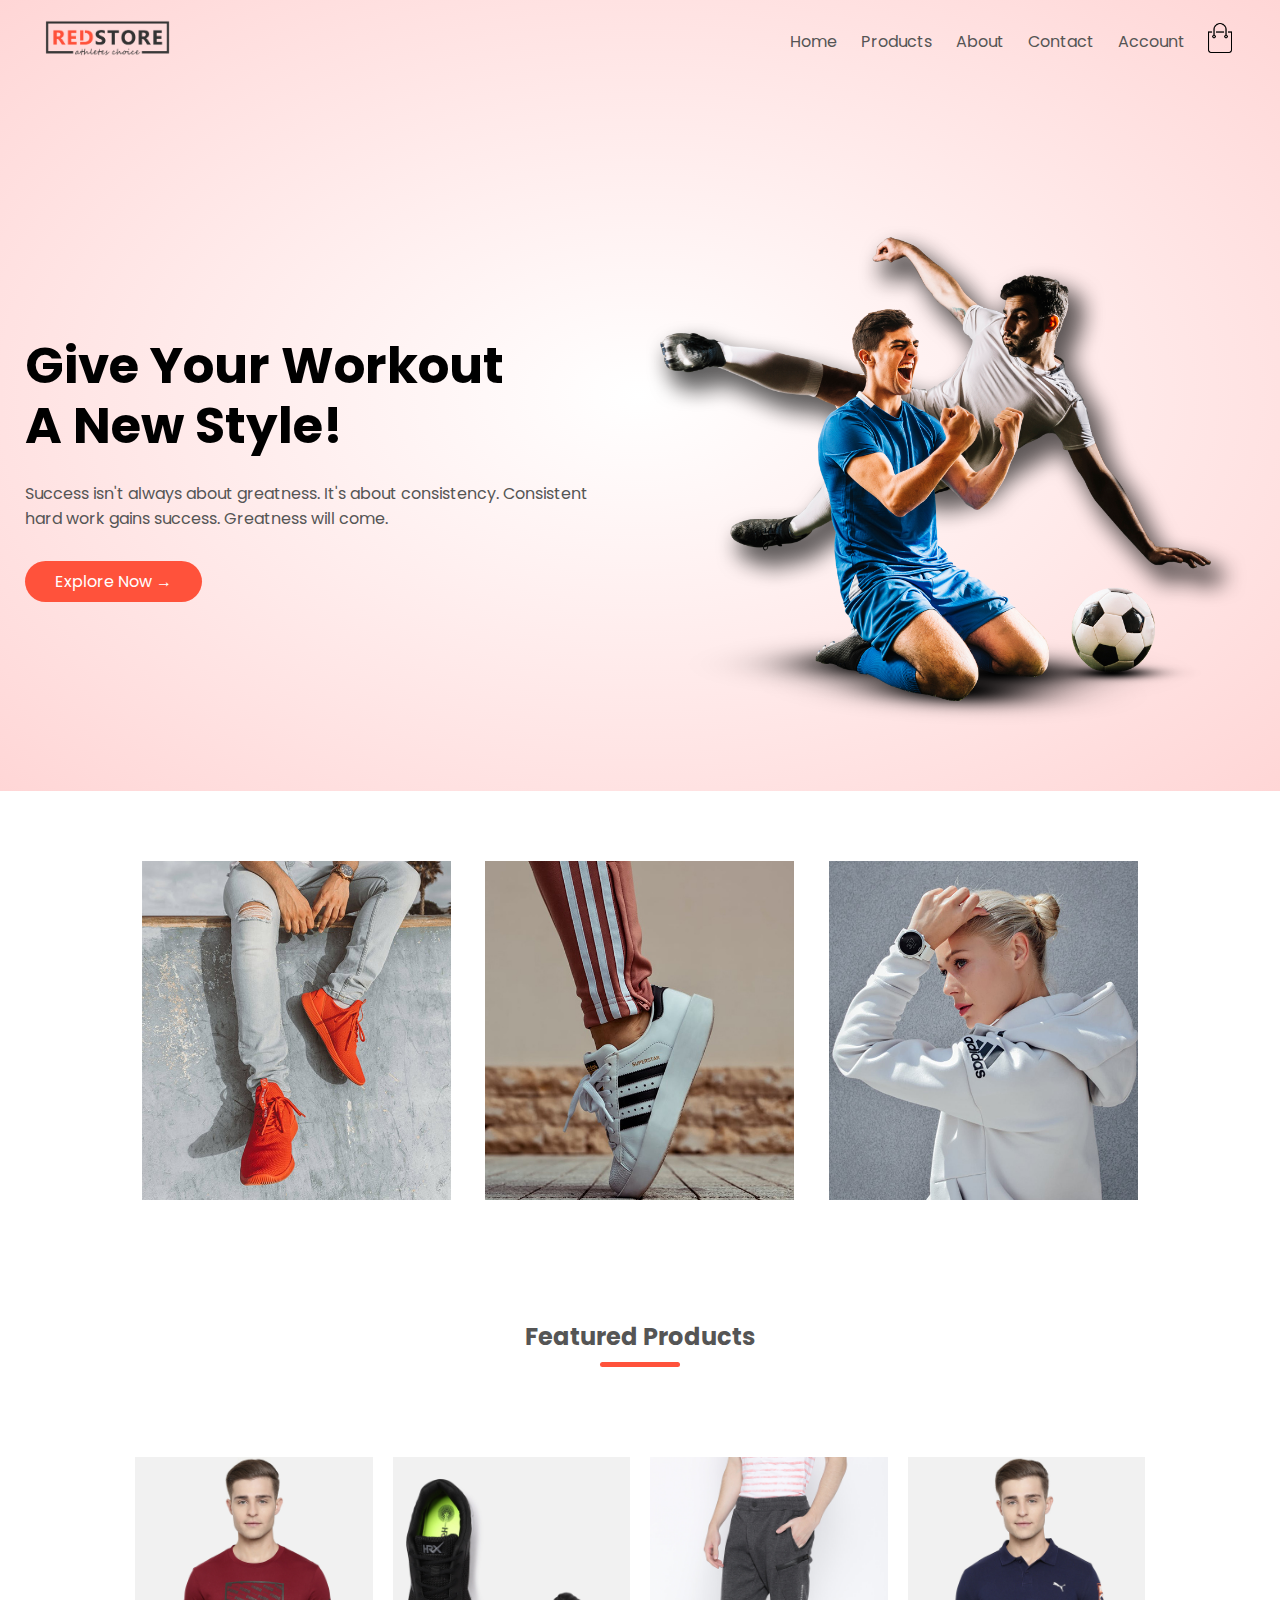
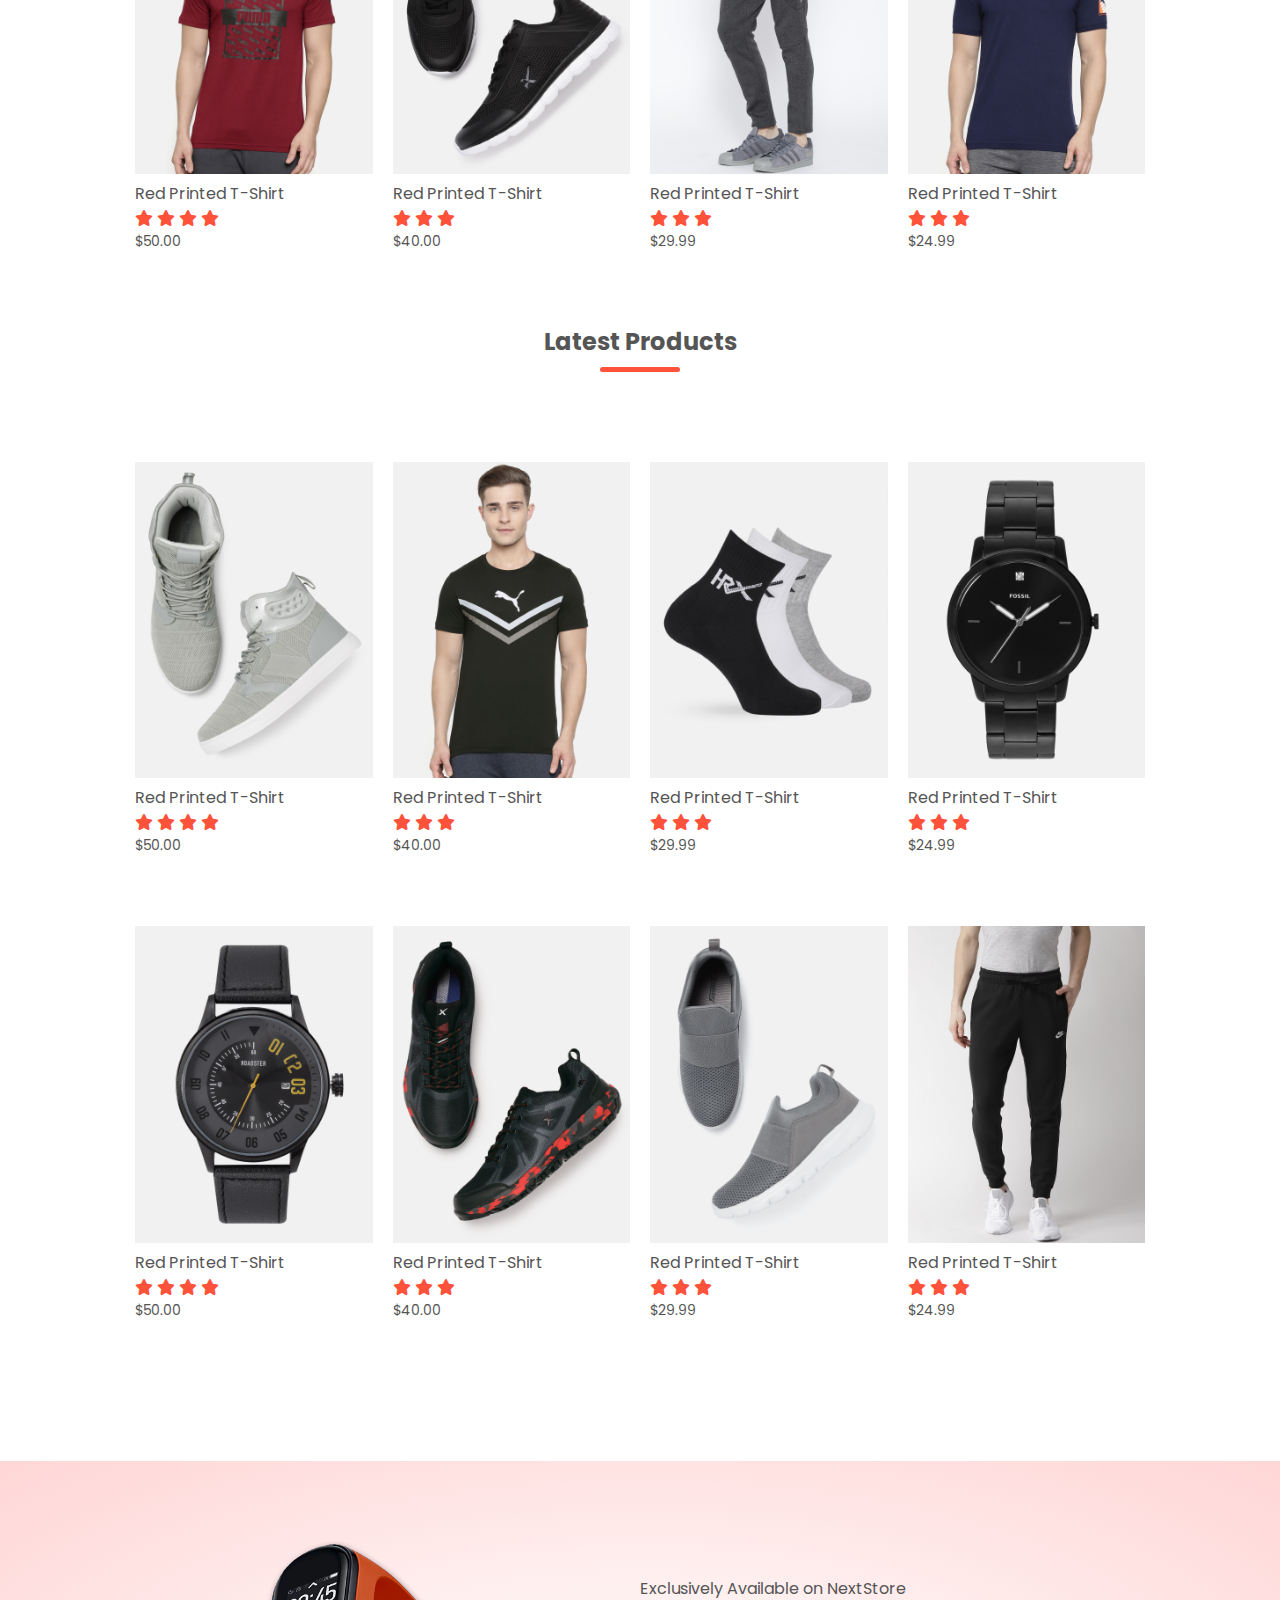
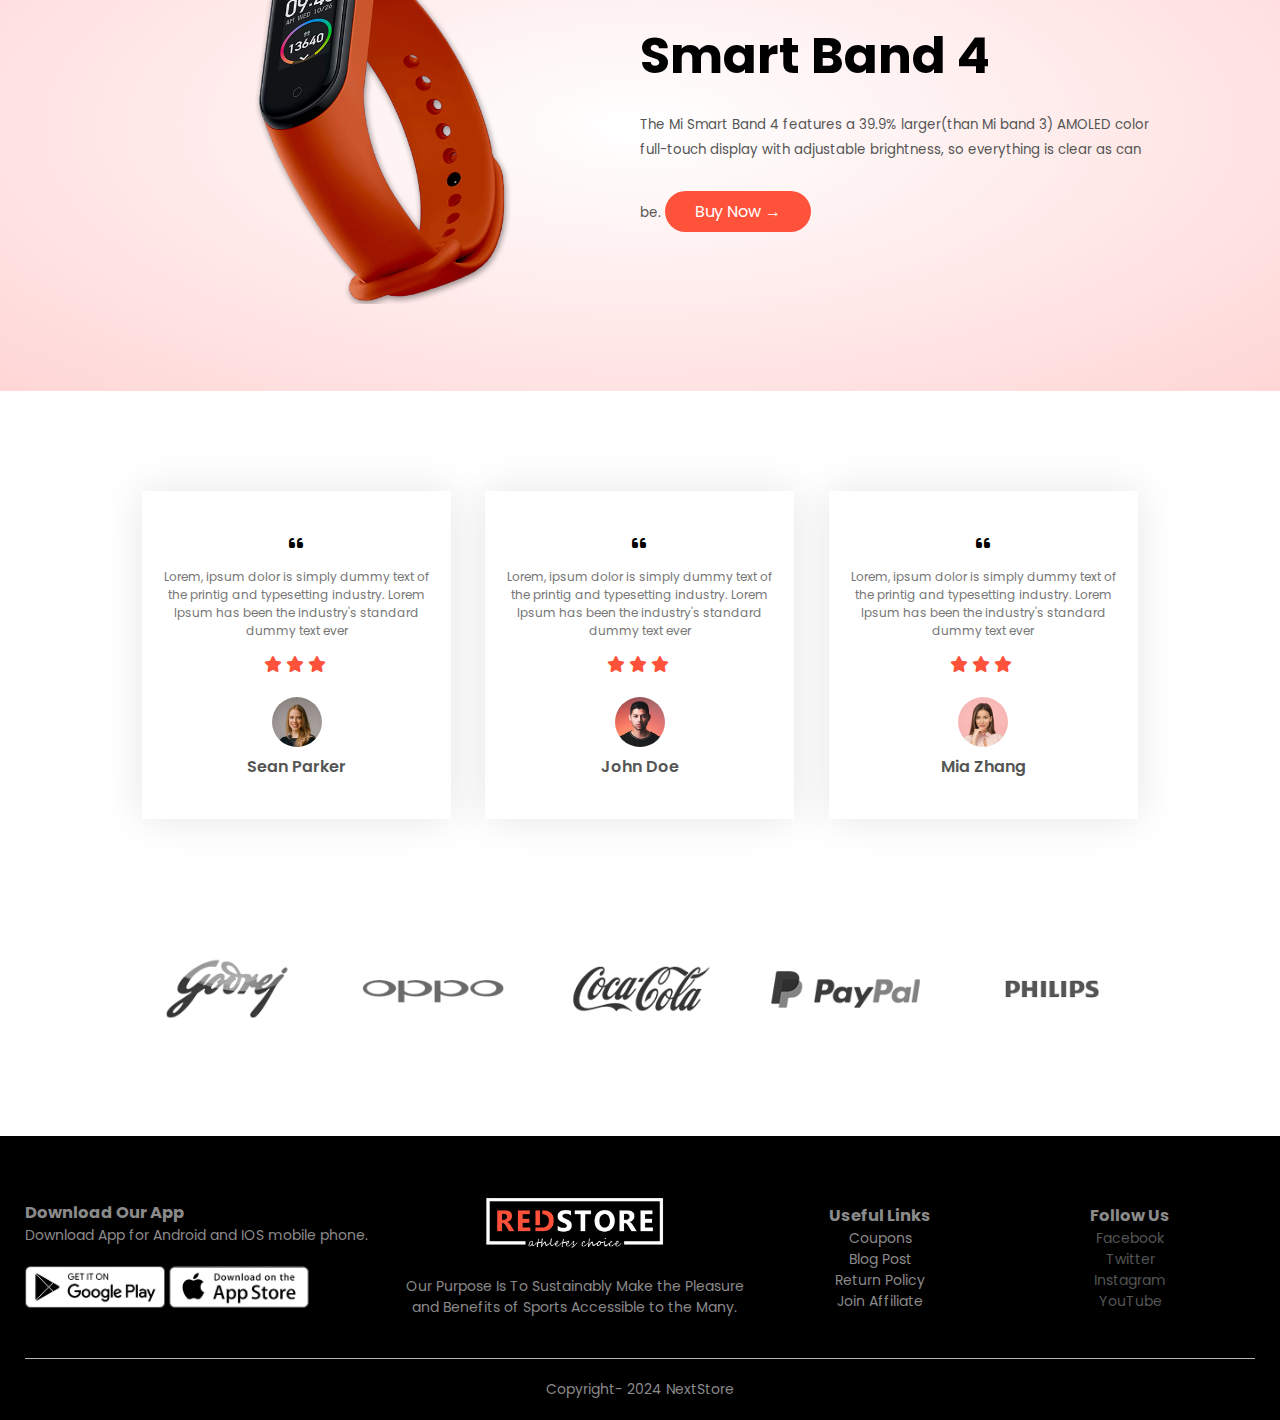
<file: index.html>
<!DOCTYPE html>
<html lang="en">
<head>
    <meta name="viewport" content="width=device-width, initial-scale=1.0">
    <title>Next-Website-Home</title>
    <link rel="stylesheet" href="style.css">
    <link rel="preconnect" href="https://fonts.googleapis.com">
<link rel="preconnect" href="https://fonts.gstatic.com" crossorigin>
<link rel="stylesheet" href="https://cdnjs.cloudflare.com/ajax/libs/font-awesome/6.5.1/css/all.min.css">
<link href="https://fonts.googleapis.com/css2?family=Poppins:wght@300;400;500;700;900&display=swap" rel="stylesheet">
</head>
<body>
<!-- Header Catergories -->
    <div class="header">

    <div class="container">
        <div class="navbar">
            <div class="logo">
                <a href="index.html"><img src="./images/logo.png" width="125px"></a>
            </div>
            <nav>
                <ul id="MenuItems">
                    <li><a href="index.html">Home</a></li>
                    <li><a href="product.html">Products</a></li>
                    <li><a href="#">About</a></li>
                    <li><a href="#">Contact</a></li>
                    <li><a href="account.html">Account</a></li>
                </ul>
            </nav>
            <a href="cart.html"><img src="./images/cart.png" width="30px" height="30px"></a>
            <img src="./images/menu.png" class="menu-icon" onclick="menutoggle()">
        </div>
        <div class="row">
            <div class="col-2">
                <h1>Give Your Workout <br> A New Style!</h1>
                <p>Success isn't always about greatness. It's about consistency. Consistent <br> hard work gains success. Greatness will come.</p>
                <a href="" class="btn">Explore Now &#8594;</a>
            </div>
            <div class="col-2">
                <img src="./images/image1.png">
            </div>
        </div>
</div>
</div>
<!-- Features categories -->
<div class="categories">
    <div class="small-container">
        <div class="row">
            <div class="col-3">
                <img src="./images/category-1.jpg">
            </div>
            <div class="col-3">
                <img src="./images/category-2.jpg">
            </div>
            <div class="col-3">
                <img src="./images/category-3.jpg">
            </div>
        </div>
    </div>
    </div>

<!-- Featured Products -->
<div class="small-container">
    <h2 class="title">Featured Products</h2>
    <div class="row">
        <div class="col-4">
            <a href="product detail.html"><img src="images/product-1.jpg"> </a>
            <a href="product detail.html"><h4>Red Printed T-Shirt</h4> </a>
            <div class="rating">
                <i class="fa fa-star"></i>
                <i class="fa fa-star"></i>
                <i class="fa fa-star"></i>
                <i class="fa fa-star"></i>
                <i class="fa fa-star-o"></i>
            </div>
            <p>$50.00</p>
        </div>

        <div class="col-4">
            <img src="images/product-2.jpg">
            <h4>Red Printed T-Shirt</h4>
            <div class="rating">
                <i class="fa fa-star"></i>
                <i class="fa fa-star"></i>
                <i class="fa fa-star"></i>
                <i class="fa fa-star-o"></i>
            </div>
            <p>$40.00</p>
        </div>

        <div class="col-4">
            <img src="images/product-3.jpg">
            <h4>Red Printed T-Shirt</h4>
            <div class="rating">
                <i class="fa fa-star"></i>
                <i class="fa fa-star"></i>
                <i class="fa fa-star"></i>
                <i class="fa fa-star-o"></i>
                <i class="fa fa-star-o"></i>
            </div>
            <p>$29.99</p>
        </div>

        <div class="col-4">
            <img src="images/product-4.jpg">
            <h4>Red Printed T-Shirt</h4>
            <div class="rating">
                <i class="fa fa-star"></i>
                <i class="fa fa-star"></i>
                <i class="fa fa-star"></i>
                <i class="fa fa-star-o"></i>
            </div>
            <p>$24.99</p>
        </div>  
    </div>

            <!-- Latest Products -->
    <h2 class="title">Latest Products</h2>
    <div class="row">
        <div class="col-4">
            <img src="images/product-5.jpg">
            <h4>Red Printed T-Shirt</h4>
            <div class="rating">
                <i class="fa fa-star"></i>
                <i class="fa fa-star"></i>
                <i class="fa fa-star"></i>
                <i class="fa fa-star"></i>
                <i class="fa fa-star-o"></i>
            </div>
            <p>$50.00</p>
        </div>

        <div class="col-4">
            <img src="images/product-6.jpg ">
            <h4>Red Printed T-Shirt</h4>
            <div class="rating">
                <i class="fa fa-star"></i>
                <i class="fa fa-star"></i>
                <i class="fa fa-star"></i>
                <i class="fa fa-star-o"></i>
            </div>
            <p>$40.00</p>
        </div>

        <div class="col-4">
            <img src="images/product-7.jpg">
            <h4>Red Printed T-Shirt</h4>
            <div class="rating">
                <i class="fa fa-star"></i>
                <i class="fa fa-star"></i>
                <i class="fa fa-star"></i>
                <i class="fa fa-star-o"></i>
                <i class="fa fa-star-o"></i>
            </div>
            <p>$29.99</p>
        </div>

        <div class="col-4">
            <img src="images/product-8.jpg">
            <h4>Red Printed T-Shirt</h4>
            <div class="rating">
                <i class="fa fa-star"></i>
                <i class="fa fa-star"></i>
                <i class="fa fa-star"></i>
                <i class="fa fa-star-o"></i>
            </div>
            <p>$24.99</p>
        </div>  
    </div>
    <div class="row">
        <div class="col-4">
            <img src="images/product-9.jpg">
            <h4>Red Printed T-Shirt</h4>
            <div class="rating">
                <i class="fa fa-star"></i>
                <i class="fa fa-star"></i>
                <i class="fa fa-star"></i>
                <i class="fa fa-star"></i>
                <i class="fa fa-star-o"></i>
            </div>
            <p>$50.00</p>
        </div>

        <div class="col-4">
            <img src="images/product-10.jpg">
            <h4>Red Printed T-Shirt</h4>
            <div class="rating">
                <i class="fa fa-star"></i>
                <i class="fa fa-star"></i>
                <i class="fa fa-star"></i>
                <i class="fa fa-star-o"></i>
            </div>
            <p>$40.00</p>
        </div>

        <div class="col-4">
            <img src="images/product-11.jpg">
            <h4>Red Printed T-Shirt</h4>
            <div class="rating">
                <i class="fa fa-star"></i>
                <i class="fa fa-star"></i>
                <i class="fa fa-star"></i>
                <i class="fa fa-star-o"></i>
                <i class="fa fa-star-o"></i>
            </div>
            <p>$29.99</p>
        </div>

        <div class="col-4">
            <img src="images/product-12.jpg">
            <h4>Red Printed T-Shirt</h4>
            <div class="rating">
                <i class="fa fa-star"></i>
                <i class="fa fa-star"></i>
                <i class="fa fa-star"></i>
                <i class="fa fa-star-o"></i>
            </div>
            <p>$24.99</p>
        </div>  
    </div>
</div>

    <!-- Offer -->
    <div class="offer">
        <div class="small-container">
            <div class="row">
                <div class="col-2">
                    <img src="images/exclusive.png" class="offer-img">
                </div>
                <div class="col-2">
                    <p>Exclusively Available on NextStore</p>
                    <h1>Smart Band 4</h1>
                    <small>The Mi Smart Band 4 features a 39.9% larger(than Mi band 3) AMOLED color full-touch 
                        display with adjustable brightness, so everything is clear as can be.</small>
                        <a href="" class="btn">Buy Now &#8594</a>
                </div>
            </div>
        </div>
    </div>

    <!-- Testimonial -->

    <div class="testimonial">
        <div class="small-container">
            <div class="row">
                <div class="col-3">
                    <i class="fa fa-quote-left"></i>
                    <p>Lorem, ipsum dolor is simply dummy text of the printig and typesetting industry. 
                    Lorem Ipsum has been the industry's standard dummy text ever</p>
                    <div class="rating">
                        <i class="fa fa-star"></i>
                        <i class="fa fa-star"></i>
                        <i class="fa fa-star"></i>
                        <i class="fa fa-star-o"></i>
                    </div>
                    <img src="images/user-1.png">
                    <h3>Sean Parker</h3>
                </div>
                <div class="col-3">
                    <i class="fa fa-quote-left"></i>
                    <p>Lorem, ipsum dolor is simply dummy text of the printig and typesetting industry. 
                    Lorem Ipsum has been the industry's standard dummy text ever</p>
                    <div class="rating">
                        <i class="fa fa-star"></i>
                        <i class="fa fa-star"></i>
                        <i class="fa fa-star"></i>
                        <i class="fa fa-star-o"></i>
                    </div>
                    <img src="images/user-2.png">
                    <h3>John Doe</h3>
                </div>
                <div class="col-3">
                    <i class="fa fa-quote-left"></i>
                    <p>Lorem, ipsum dolor is simply dummy text of the printig and typesetting industry. 
                    Lorem Ipsum has been the industry's standard dummy text ever</p>
                    <div class="rating">
                        <i class="fa fa-star"></i>
                        <i class="fa fa-star"></i>
                        <i class="fa fa-star"></i>
                        <i class="fa fa-star-o"></i>
                    </div>
                    <img src="images/user-3.png">
                    <h3>Mia Zhang</h3>
                </div>
            </div>    
        </div>
    </div>

    <!-- Brands -->
    <div class="brands">
        <div class="small-container">
            <div class="row">
                <div class="col-5">
                    <img src="images/logo-godrej.png">
                </div>
                <div class="col-5">
                    <img src="images/logo-oppo.png">
                </div>
                <div class="col-5">
                    <img src="images/logo-coca-cola.png">
                </div>
                <div class="col-5">
                    <img src="images/logo-paypal.png">
                </div>
                <div class="col-5">
                    <img src="images/logo-philips.png">
                </div>
            </div>
        </div>
    </div>

    <!-- Footer -->

    <div class="footer">
        <div class="container">
            <div class="row">
                <div class="footer-col-1">
                    <h3>Download Our App</h3> 
                    <p>Download App for Android and IOS mobile phone.</p>
                    <div class="app-logo">
                        <img src="images/play-store.png">
                        <img src="images/app-store.png">
                    </div>
                </div>
                <div class="footer-col-2">
                    <img src="images/logo-white.png" alt="">
                    <p>Our Purpose Is To Sustainably Make the Pleasure and Benefits of Sports Accessible to the Many.</p>
                </div>
                <div class="footer-col-3">
                    <h3>Useful Links</h3> 
                    <ul>
                        <li>Coupons</li>
                        <li>Blog Post</li>
                        <li>Return Policy</li>
                        <li>Join Affiliate</li>
                    </ul>
                </div>
                <div class="footer-col-4">
                    <h3>Follow Us</h3> 
                    <ul>
                        <li><a href="#">Facebook</a></li>
                        <li><a href="#">Twitter</a></li>
                        <li><a href="#">Instagram</a></li>
                        <li><a href="#">YouTube</a></li>
                    </ul>
                </div>
            </div>
            <hr>
            <p class="copyright">Copyright- 2024 NextStore</p>
        </div>
    </div>

    <!-- Js for toggle menu -->
    <script>
        var MenuItems = document.getElementById("MenuItems");

        MenuItems.style.maxHeight = "0px"
        
        function menutoggle(){
            if(MenuItems.style.maxHeight == "0px")
            {
            MenuItems.style.maxHeight = "200px"
        }
        else 
        {
            MenuItems.style.maxHeight = "0px"
        }
    }
        

    </script>
</body>
</html>
</file>
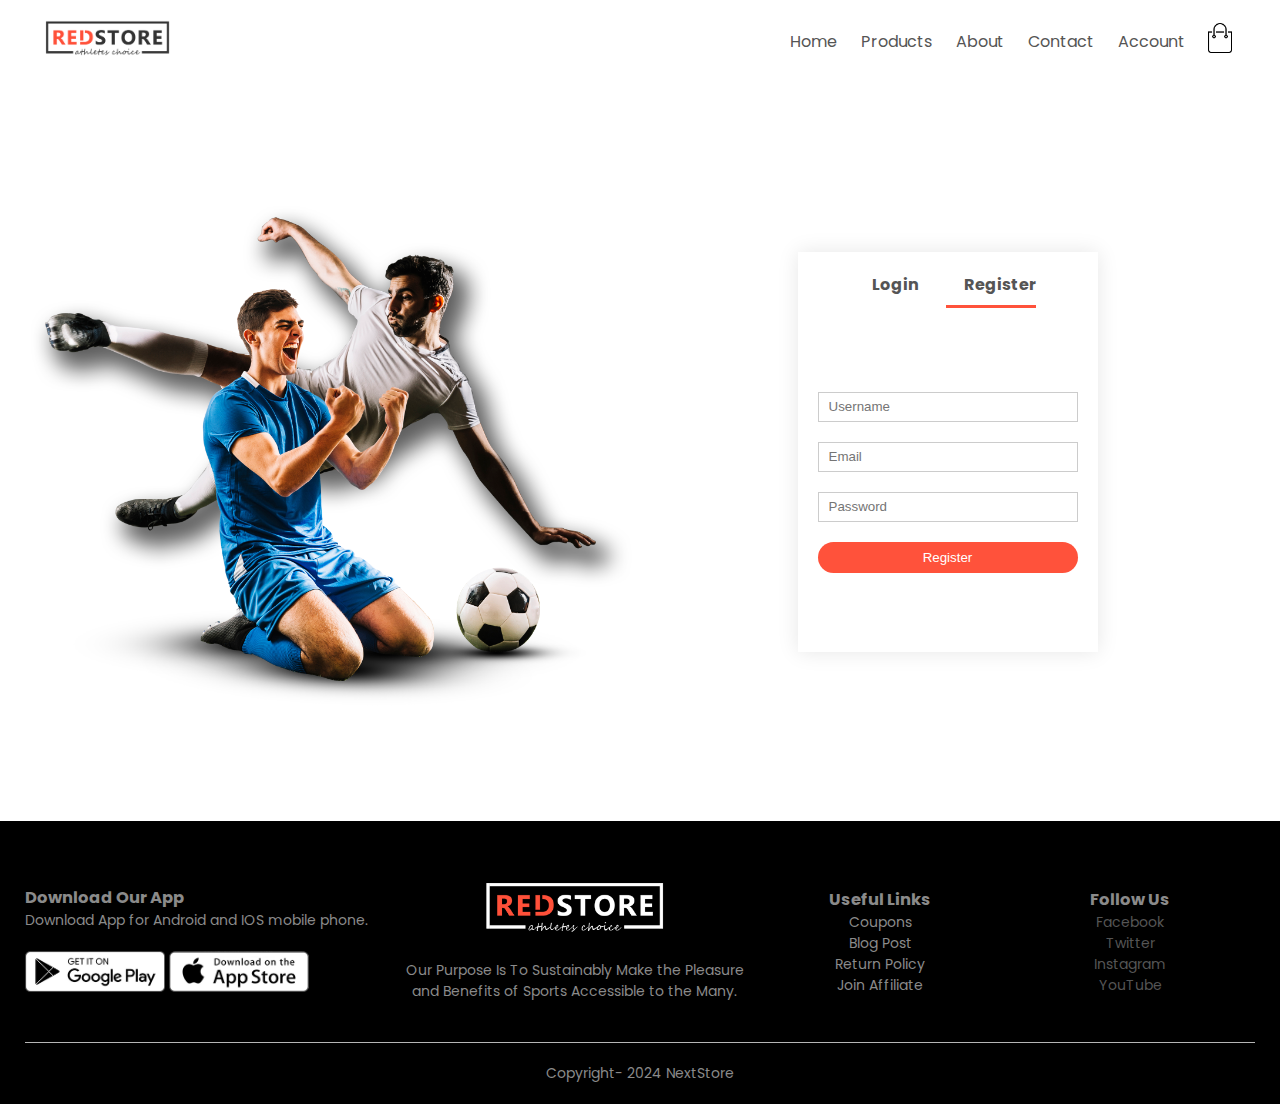
<file: account.html>
<!DOCTYPE html>
<html lang="en">
<head>
    <meta name="viewport" content="width=device-width, initial-scale=1.0">
    <title>Accounts - Next-Website</title>
    <link rel="stylesheet" href="style.css">
    <link rel="preconnect" href="https://fonts.googleapis.com">
<link rel="preconnect" href="https://fonts.gstatic.com" crossorigin>
<link rel="stylesheet" href="https://cdnjs.cloudflare.com/ajax/libs/font-awesome/6.5.1/css/all.min.css">
<link href="https://fonts.googleapis.com/css2?family=Poppins:wght@300;400;500;700;900&display=swap" rel="stylesheet">
</head>
<body>

<!-- Header Catergories -->
<div class="container">
        <div class="navbar">
            <div class="logo">
                <a href="index.html"><img src="./images/logo.png" width="125px"></a>
            </div>
            <nav>
                <ul id="MenuItems">
                    <li><a href="index.html">Home</a></li>
                    <li><a href="product.html">Products</a></li>
                    <li><a href="#">About</a></li>
                    <li><a href="#">Contact</a></li>
                    <li><a href="account.html">Account</a></li>
                </ul>
            </nav>
            <a href="cart.html"><img src="./images/cart.png" width="30px" height="30px"></a>
            <img src="./images/menu.png" class="menu-icon" onclick="menutoggle()">
        </div>
</div>

<!-- Account page -->
<div class="account-page">
    <div class="container">
        <div class="row">
            <div class="col-2">
                <img src="images/image1.png" width="100%">
            </div>

            <div class="col-2">
                <div class="form-container">
                    <div class="form-btn">
                        <span onclick="login()">Login</span>
                        <span onclick="register()">Register</span>
                        <hr id="Indicator">
                    </div>
                    <form id="LoginForm"> 
                        <input type="text" placeholder="Username">
                        <input type="password" placeholder="Password"">
                        <button type="submit" class="btn">Login</button>
                        <a href="">Forgot Password</a>
                    </form>

                    <form id="RegForm">
                        <input type="text" placeholder="Username">
                        <input type="email" placeholder="Email">
                        <input type="password" placeholder="Password"">
                        <button type="submit" class="btn">Register</button>
                        
                    </form>
                </div>
            </div>
        </div>
    </div>
</div>



<!-- Footer -->

    <div class="footer">
        <div class="container">
            <div class="row">
                <div class="footer-col-1">
                    <h3>Download Our App</h3> 
                    <p>Download App for Android and IOS mobile phone.</p>
                    <div class="app-logo">
                        <img src="images/play-store.png">
                        <img src="images/app-store.png">
                    </div>
                </div>
                <div class="footer-col-2">
                    <img src="images/logo-white.png" alt="">
                    <p>Our Purpose Is To Sustainably Make the Pleasure and Benefits of Sports Accessible to the Many.</p>
                </div>
                <div class="footer-col-3">
                    <h3>Useful Links</h3> 
                    <ul>
                        <li>Coupons</li>
                        <li>Blog Post</li>
                        <li>Return Policy</li>
                        <li>Join Affiliate</li>
                    </ul>
                </div>
                <div class="footer-col-4">
                    <h3>Follow Us</h3> 
                    <ul>
                        <li><a href="#">Facebook</a></li>
                        <li><a href="#">Twitter</a></li>
                        <li><a href="#">Instagram</a></li>
                        <li><a href="#">YouTube</a></li>
                    </ul>
                </div>
            </div>
            <hr>
            <p class="copyright">Copyright- 2024 NextStore</p>
        </div>
    </div>

    <!-- Js for toggle menu -->
    <script>
        var MenuItems = document.getElementById("MenuItems");

        MenuItems.style.maxHeight = "0px"
        
        function menutoggle(){
            if(MenuItems.style.maxHeight == "0px")
            {
            MenuItems.style.maxHeight = "200px"
        }
        else 
        {
            MenuItems.style.maxHeight = "0px"
        }
    }       
</script>

<!-- Js for Toggle form -->

    <script>
        var LoginForm = document.getElementById("LoginForm");
        var RegForm = document.getElementById("RegForm");
        var Indicator = document.getElementById("Indicator");

        function register(){
            RegForm.style.transform = "translateX(0px)";
            LoginForm.style.transform = "translateX(0px)";
            Indicator.style.transform = "translateX(100px)";
        }

        function login() {
            RegForm.style.transform = "translateX(300px)";
            LoginForm.style.transform = "translateX(300px)";
            Indicator.style.transform = "translateX(0px)";
        }
    </script>
</body>
</html>
</file>
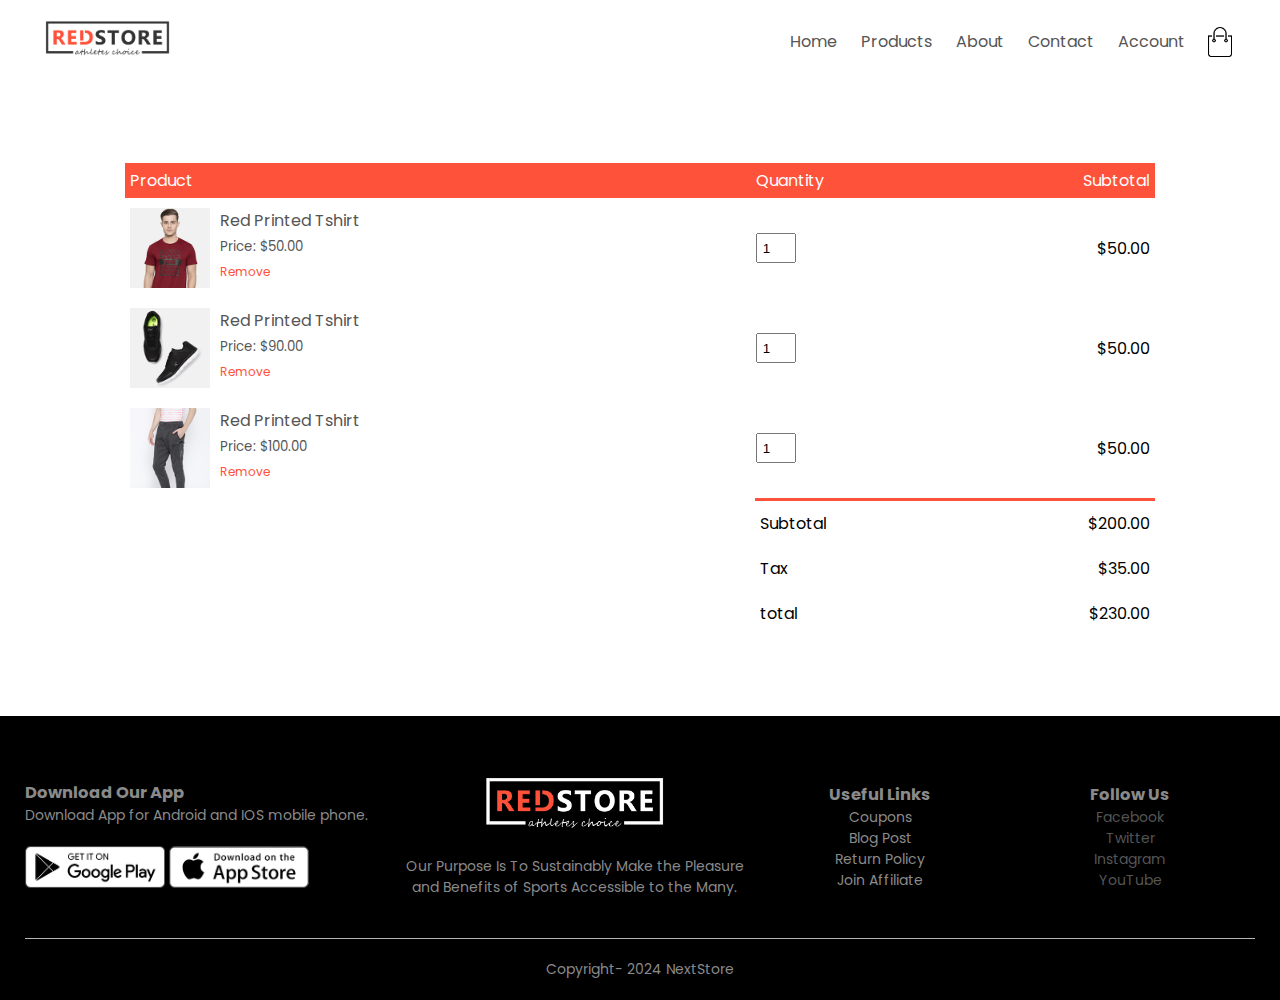
<file: cart.html>
<!DOCTYPE html>
<html lang="en">
<head>
    <meta name="viewport" content="width=device-width, initial-scale=1.0">
    <title>Products - Next-Website</title>
    <link rel="stylesheet" href="style.css">
    <link rel="preconnect" href="https://fonts.googleapis.com">
<link rel="preconnect" href="https://fonts.gstatic.com" crossorigin>
<link rel="stylesheet" href="https://cdnjs.cloudflare.com/ajax/libs/font-awesome/6.5.1/css/all.min.css">
<link href="https://fonts.googleapis.com/css2?family=Poppins:wght@300;400;500;700;900&display=swap" rel="stylesheet">
</head>
<body>

<!-- Header Catergories -->
<div class="container">
        <div class="navbar">
            <div class="logo">
                <img src="./images/logo.png" width="125px">
            </div>
            <nav>
                <ul id="MenuItems">
                    <li><a href="index.html">Home</a></li>
                    <li><a href="product.html">Products</a></li>
                    <li><a href="#">About</a></li>
                    <li><a href="#">Contact</a></li>
                    <li><a href="#">Account</a></li>
                </ul>
            </nav>
            <img src="./images/cart.png" width="30px" height="30px">
            <img src="./images/menu.png" class="menu-icon" onclick="menutoggle()">
        </div>
</div>

<!-- Cart items details -->

<div class="small-container cart-page">
    <table>
        <tr>
            <th>Product</th>
            <th>Quantity</th>
            <th>Subtotal</th>
        </tr>
        <tr>
            <td>
                <div class="cart-info">
                    <img src="images/buy-1.jpg">
                    <div>
                        <p>Red Printed Tshirt</p>
                        <small> Price: $50.00</small>
                        <br>
                        <a href="">Remove</a>
                    </div>
                </div>
            </td>
            <td> <input type="number" value="1"></td>
            <td> $50.00</td>
        </tr>
        <tr>
            <td>
                <div class="cart-info">
                    <img src="images/buy-2.jpg">
                    <div>
                        <p>Red Printed Tshirt</p>
                        <small> Price: $90.00</small>
                        <br>
                        <a href="">Remove</a>
                    </div>
                </div>
            </td>
            <td> <input type="number" value="1"></td>
            <td> $50.00</td>
        </tr>

        <tr>
            <td>
                <div class="cart-info">
                    <img src="images/buy-3.jpg">
                    <div>
                        <p>Red Printed Tshirt</p>
                        <small> Price: $100.00</small>
                        <br>
                        <a href="">Remove</a>
                    </div>
                </div>
            </td>
            <td> <input type="number" value="1"></td>
            <td> $50.00</td>
        </tr>
    </table>

    <div class="total-price">
        <table>
            <tr>
                <td>Subtotal</td>
                <td>$200.00</td>
            </tr>
            <tr>
                <td>Tax</td>
                <td>$35.00</td>
            </tr>
            <tr>
                <td>total</td>
                <td>$230.00</td>
            </tr>
        </table>
    </div>
</div>

<!-- Footer -->

    <div class="footer">
        <div class="container">
            <div class="row">
                <div class="footer-col-1">
                    <h3>Download Our App</h3> 
                    <p>Download App for Android and IOS mobile phone.</p>
                    <div class="app-logo">
                        <img src="images/play-store.png">
                        <img src="images/app-store.png">
                    </div>
                </div>
                <div class="footer-col-2">
                    <img src="images/logo-white.png" alt="">
                    <p>Our Purpose Is To Sustainably Make the Pleasure and Benefits of Sports Accessible to the Many.</p>
                </div>
                <div class="footer-col-3">
                    <h3>Useful Links</h3> 
                    <ul>
                        <li>Coupons</li>
                        <li>Blog Post</li>
                        <li>Return Policy</li>
                        <li>Join Affiliate</li>
                    </ul>
                </div>
                <div class="footer-col-4">
                    <h3>Follow Us</h3> 
                    <ul>
                        <li><a href="#">Facebook</a></li>
                        <li><a href="#">Twitter</a></li>
                        <li><a href="#">Instagram</a></li>
                        <li><a href="#">YouTube</a></li>
                    </ul>
                </div>
            </div>
            <hr>
            <p class="copyright">Copyright- 2024 NextStore</p>
        </div>
    </div>

    <!-- Js for toggle menu -->
    <script>
        var MenuItems = document.getElementById("MenuItems");

        MenuItems.style.maxHeight = "0px"
        
        function menutoggle(){
            if(MenuItems.style.maxHeight == "0px")
            {
            MenuItems.style.maxHeight = "200px"
        }
        else 
        {
            MenuItems.style.maxHeight = "0px"
        }
    }
        
</script>
</body>
</html>
</file>
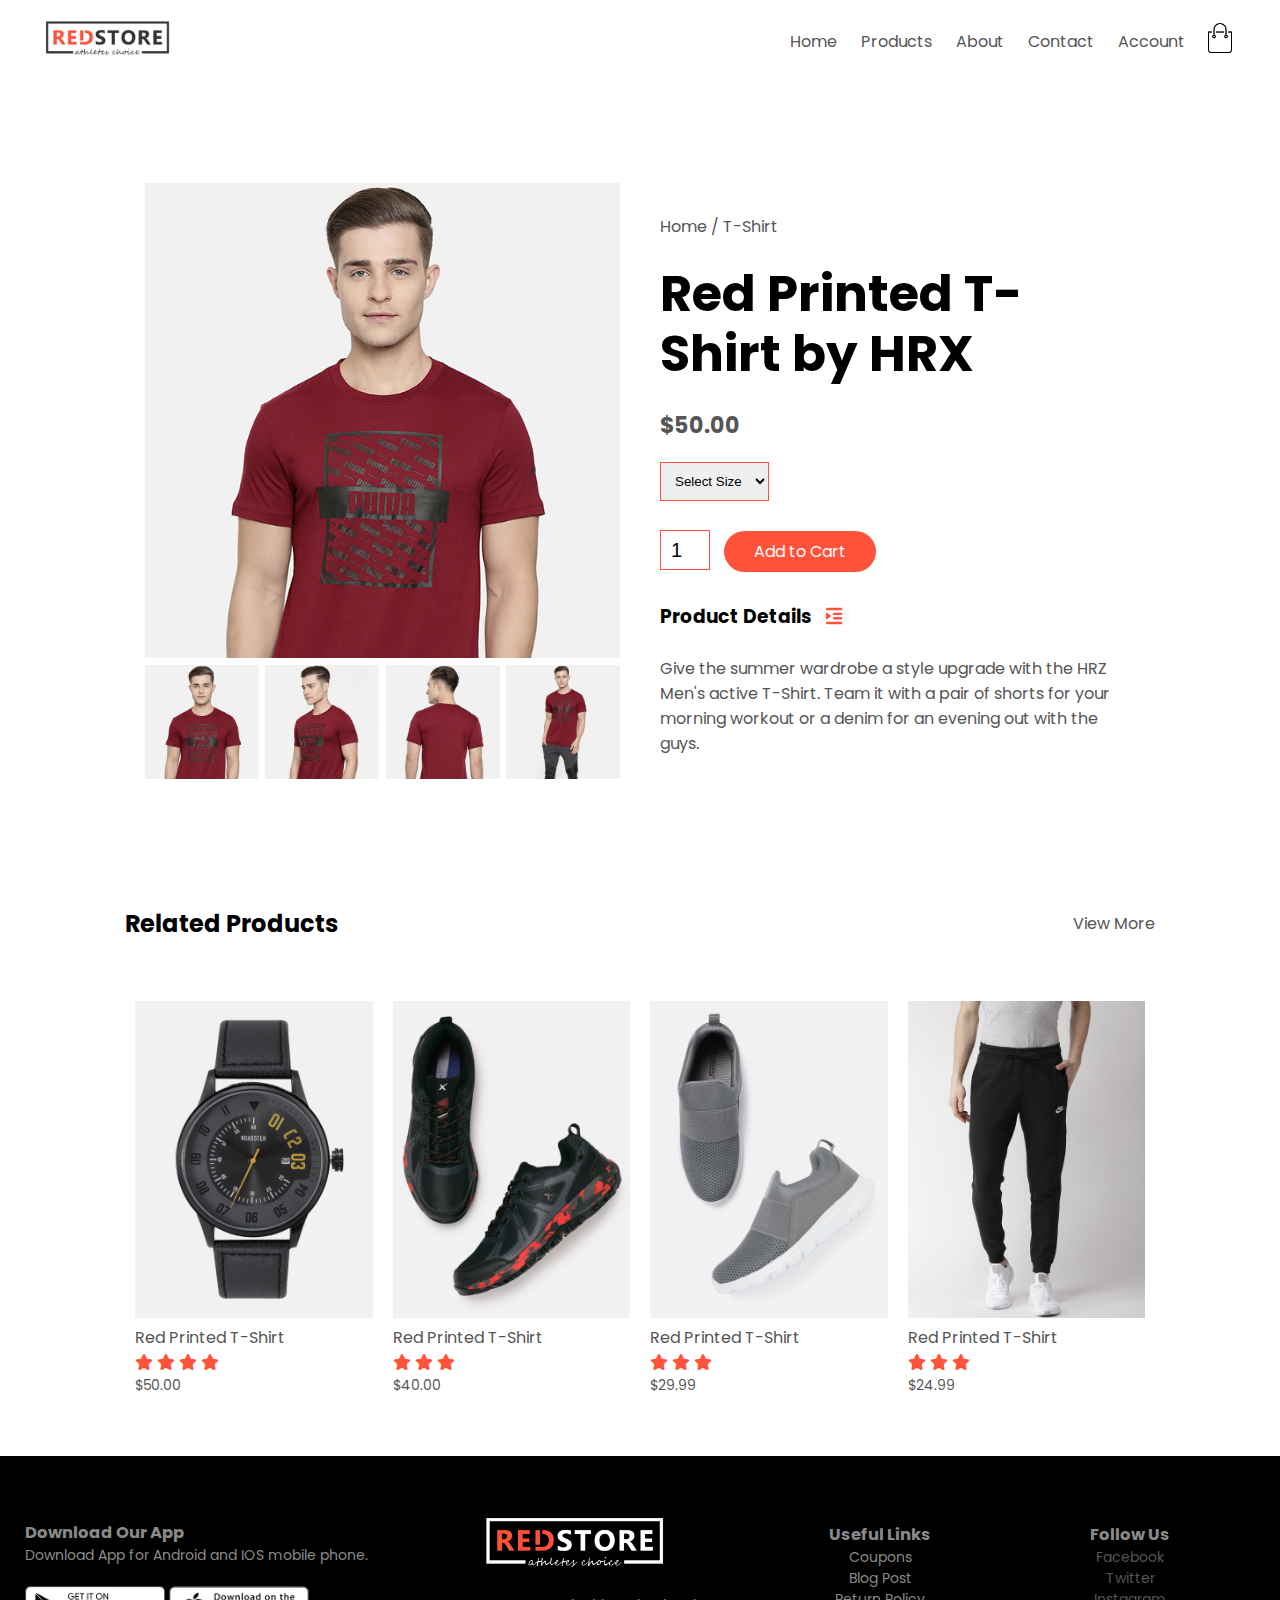
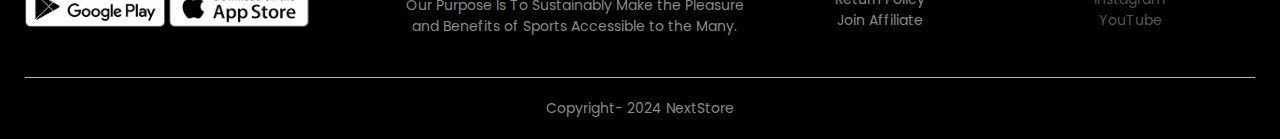
<file: product detail.html>
<!DOCTYPE html>
<html lang="en">
<head>
    <meta name="viewport" content="width=device-width, initial-scale=1.0">
    <title>Product-Details - Next-Website</title>
    <link rel="stylesheet" href="style.css">
    <link rel="preconnect" href="https://fonts.googleapis.com">
<link rel="preconnect" href="https://fonts.gstatic.com" crossorigin>
<link rel="stylesheet" href="https://cdnjs.cloudflare.com/ajax/libs/font-awesome/6.5.1/css/all.min.css">
<link href="https://fonts.googleapis.com/css2?family=Poppins:wght@300;400;500;700;900&display=swap" rel="stylesheet">
</head>
<body>
<!-- Header Catergories -->
<div class="container">
        <div class="navbar">
            <div class="logo">
                <a href="index.html"><img src="./images/logo.png" width="125px"></a>
            </div>
            <nav>
                <ul id="MenuItems">
                    <li><a href="index.html">Home</a></li>
                    <li><a href="product.html">Products</a></li>
                    <li><a href="#">About</a></li>
                    <li><a href="#">Contact</a></li>
                    <li><a href="account.html">Account</a></li>
                </ul>
            </nav>
            <a href="cart.html"><img src="./images/cart.png" width="30px" height="30px"></a>
            <img src="./images/menu.png" class="menu-icon" onclick="menutoggle()">
        </div>
</div>

<!-- Single Product Details -->


<div class="small-container single-product">
    <div class="row">
        <div class="col-2">
            <img src="images/gallery-1.jpg" width="100%" id="productImg">

            <div class="small-img-row">
                <div class="small-img-col">
                    <img src="images/gallery-1.jpg" width="100%" class="small-img">
                </div>
                <div class="small-img-col">
                    <img src="images/gallery-2.jpg" width="100%" class="small-img">
                </div>
                <div class="small-img-col">
                    <img src="images/gallery-3.jpg" width="100%" class="small-img">
                </div>
                <div class="small-img-col">
                    <img src="images/gallery-4.jpg" width="100%" class="small-img">
                </div>
            </div>
        </div>
        
        <div class="col-2">
            <p>Home / T-Shirt</p>
            <h1>Red Printed T-Shirt by HRX</h1>
            <h4>$50.00</h4>
            <select>
                <option>Select Size</option>
                <option>XXL</option>
                <option>XL</option>
                <option>Large</option>
                <option>Medium</option>
                <option>Small</option>
            </select>
            <input type="number" value="1">
            <a href="" class="btn">Add to Cart</a>
            <h3>Product Details <i class="fa fa-indent"></i></h3>
            <br>
            <p>Give the summer wardrobe a style upgrade with the HRZ Men's active T-Shirt. Team it with a pair of shorts 
            for your morning workout or a denim for an evening out with the guys.</p>
        </div>
    </div>
</div>

<!-- Title -->
<div class="small-container">
    <div class="row row-2">
        <h2>Related Products</h2>
        <p>View More</p>
    </div>
</div>


<!-- Featured Products -->
<div class="small-container">
    <div class="row">
        <div class="col-4">
            <img src="images/product-9.jpg">
            <h4>Red Printed T-Shirt</h4>
            <div class="rating">
                <i class="fa fa-star"></i>
                <i class="fa fa-star"></i>
                <i class="fa fa-star"></i>
                <i class="fa fa-star"></i>
                <i class="fa fa-star-o"></i>
            </div>
            <p>$50.00</p>
        </div>

        <div class="col-4">
            <img src="images/product-10.jpg">
            <h4>Red Printed T-Shirt</h4>
            <div class="rating">
                <i class="fa fa-star"></i>
                <i class="fa fa-star"></i>
                <i class="fa fa-star"></i>
                <i class="fa fa-star-o"></i>
            </div>
            <p>$40.00</p>
        </div>

        <div class="col-4">
            <img src="images/product-11.jpg">
            <h4>Red Printed T-Shirt</h4>
            <div class="rating">
                <i class="fa fa-star"></i>
                <i class="fa fa-star"></i>
                <i class="fa fa-star"></i>
                <i class="fa fa-star-o"></i>
                <i class="fa fa-star-o"></i>
            </div>
            <p>$29.99</p>
        </div>

        <div class="col-4">
            <img src="images/product-12.jpg">
            <h4>Red Printed T-Shirt</h4>
            <div class="rating">
                <i class="fa fa-star"></i>
                <i class="fa fa-star"></i>
                <i class="fa fa-star"></i>
                <i class="fa fa-star-o"></i>
            </div>
            <p>$24.99</p>
        </div>  
    </div>
</div>    
    

    <!-- Footer -->

    <div class="footer">
        <div class="container">
            <div class="row">
                <div class="footer-col-1">
                    <h3>Download Our App</h3> 
                    <p>Download App for Android and IOS mobile phone.</p>
                    <div class="app-logo">
                        <img src="images/play-store.png">
                        <img src="images/app-store.png">
                    </div>
                </div>
                <div class="footer-col-2">
                    <img src="images/logo-white.png" alt="">
                    <p>Our Purpose Is To Sustainably Make the Pleasure and Benefits of Sports Accessible to the Many.</p>
                </div>
                <div class="footer-col-3">
                    <h3>Useful Links</h3> 
                    <ul>
                        <li>Coupons</li>
                        <li>Blog Post</li>
                        <li>Return Policy</li>
                        <li>Join Affiliate</li>
                    </ul>
                </div>
                <div class="footer-col-4">
                    <h3>Follow Us</h3> 
                    <ul>
                        <li><a href="#">Facebook</a></li>
                        <li><a href="#">Twitter</a></li>
                        <li><a href="#">Instagram</a></li>
                        <li><a href="#">YouTube</a></li>
                    </ul>
                </div>
            </div>
            <hr>
            <p class="copyright">Copyright- 2024 NextStore</p>
        </div>
    </div>

    <!-- Js for toggle menu -->
    <script>
        var MenuItems = document.getElementById("MenuItems");

        MenuItems.style.maxHeight = "0px"
        
        function menutoggle(){
            if(MenuItems.style.maxHeight == "0px")
            {
            MenuItems.style.maxHeight = "200px"
        }
        else 
        {
            MenuItems.style.maxHeight = "0px"
        }
    }
        
</script>

<!-- Js for Product Gallery -->

<script>
    var ProductImg = document.getElementById("productImg");
    var SmallImg = document.getElementsByClassName("small-img");

    SmallImg[0].onclick = function(){
        ProductImg.src = SmallImg[0].src;
    }
    SmallImg[1].onclick = function(){
        ProductImg.src = SmallImg[1].src;
    }
    SmallImg[2].onclick = function(){
        ProductImg.src = SmallImg[2].src;
    }
    SmallImg[3].onclick = function(){
        ProductImg.src = SmallImg[3].src;
    }

</script>
</body>

</html>
</file>
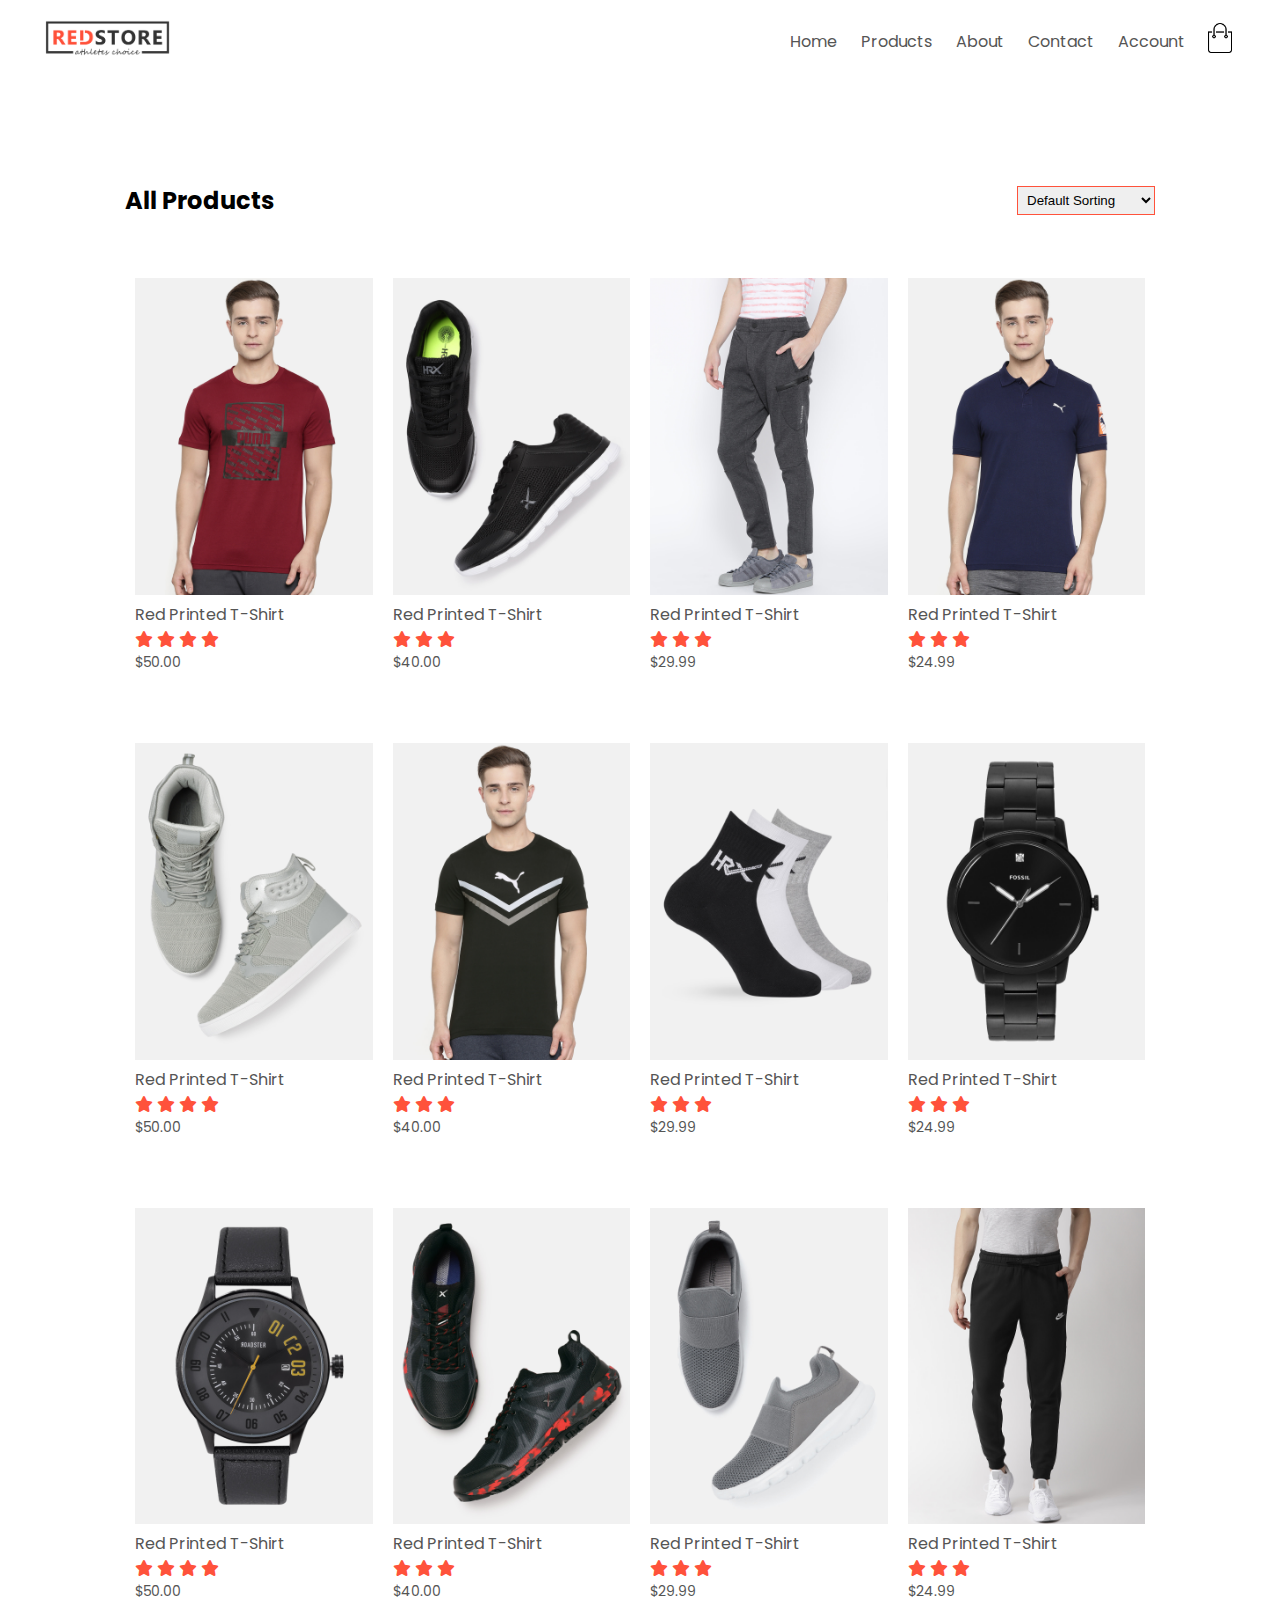
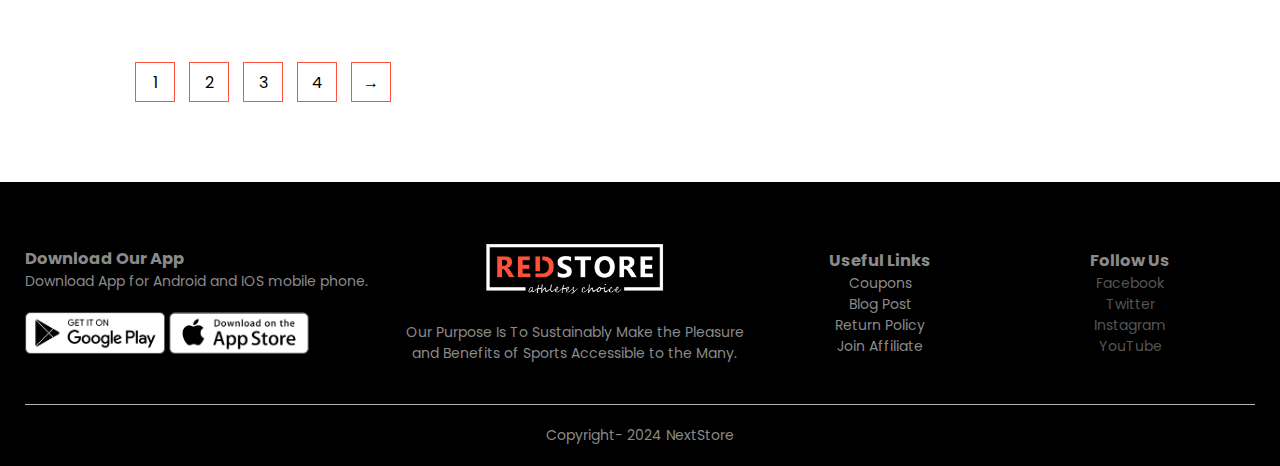
<file: product.html>
<!DOCTYPE html>
<html lang="en">
<head>
    <meta name="viewport" content="width=device-width, initial-scale=1.0">
    <title>Products Page - Next-Website</title>
    <link rel="stylesheet" href="style.css">
    <link rel="preconnect" href="https://fonts.googleapis.com">
<link rel="preconnect" href="https://fonts.gstatic.com" crossorigin>
<link rel="stylesheet" href="https://cdnjs.cloudflare.com/ajax/libs/font-awesome/6.5.1/css/all.min.css">
<link href="https://fonts.googleapis.com/css2?family=Poppins:wght@300;400;500;700;900&display=swap" rel="stylesheet">
</head>
<body>
<!-- Header Catergories -->
<div class="container">
        <div class="navbar">
            <div class="logo">
                <a href="index.html"><img src="./images/logo.png" width="125px"></a>
            </div>
            <nav>
                <ul id="MenuItems">
                    <li><a href="index.html">Home</a></li>
                    <li><a href="product.html">Products</a></li>
                    <li><a href="#">About</a></li>
                    <li><a href="#">Contact</a></li>
                    <li><a href="account.html">Account</a></li>
                </ul>
            </nav>
            <a href="cart.html"><img src="./images/cart.png" width="30px" height="30px"></a>
            <img src="./images/menu.png" class="menu-icon" onclick="menutoggle()">
        </div>
</div>


<!-- Featured Products -->
<div class="small-container">
    <div class="row row-2">
        <h2>All Products</h2>
        <select>
            <option>Default Sorting</option>
            <option>Sort by Price</option>
            <option>Sort by Popularity</option>
            <option>Sort by Rating</option>
            <option>Sort by Sales</option>
        </select>
    </div>

        <div class="row">
        <div class="col-4">
            <img src="images/product-1.jpg">
            <h4>Red Printed T-Shirt</h4>
            <div class="rating">
                <i class="fa fa-star"></i>
                <i class="fa fa-star"></i>
                <i class="fa fa-star"></i>
                <i class="fa fa-star"></i>
                <i class="fa fa-star-o"></i>
            </div>
            <p>$50.00</p>
        </div>

        <div class="col-4">
            <img src="images/product-2.jpg">
            <h4>Red Printed T-Shirt</h4>
            <div class="rating">
                <i class="fa fa-star"></i>
                <i class="fa fa-star"></i>
                <i class="fa fa-star"></i>
                <i class="fa fa-star-o"></i>
            </div>
            <p>$40.00</p>
        </div>

        <div class="col-4">
            <img src="images/product-3.jpg">
            <h4>Red Printed T-Shirt</h4>
            <div class="rating">
                <i class="fa fa-star"></i>
                <i class="fa fa-star"></i>
                <i class="fa fa-star"></i>
                <i class="fa fa-star-o"></i>
                <i class="fa fa-star-o"></i>
            </div>
            <p>$29.99</p>
        </div>

        <div class="col-4">
            <img src="images/product-4.jpg">
            <h4>Red Printed T-Shirt</h4>
            <div class="rating">
                <i class="fa fa-star"></i>
                <i class="fa fa-star"></i>
                <i class="fa fa-star"></i>
                <i class="fa fa-star-o"></i>
            </div>
            <p>$24.99</p>
        </div>  
    </div>
    <div class="row">
        <div class="col-4">
            <img src="images/product-5.jpg">
            <h4>Red Printed T-Shirt</h4>
            <div class="rating">
                <i class="fa fa-star"></i>
                <i class="fa fa-star"></i>
                <i class="fa fa-star"></i>
                <i class="fa fa-star"></i>
                <i class="fa fa-star-o"></i>
            </div>
            <p>$50.00</p>
        </div>

        <div class="col-4">
            <img src="images/product-6.jpg ">
            <h4>Red Printed T-Shirt</h4>
            <div class="rating">
                <i class="fa fa-star"></i>
                <i class="fa fa-star"></i>
                <i class="fa fa-star"></i>
                <i class="fa fa-star-o"></i>
            </div>
            <p>$40.00</p>
        </div>

        <div class="col-4">
            <img src="images/product-7.jpg">
            <h4>Red Printed T-Shirt</h4>
            <div class="rating">
                <i class="fa fa-star"></i>
                <i class="fa fa-star"></i>
                <i class="fa fa-star"></i>
                <i class="fa fa-star-o"></i>
                <i class="fa fa-star-o"></i>
            </div>
            <p>$29.99</p>
        </div>

        <div class="col-4">
            <img src="images/product-8.jpg">
            <h4>Red Printed T-Shirt</h4>
            <div class="rating">
                <i class="fa fa-star"></i>
                <i class="fa fa-star"></i>
                <i class="fa fa-star"></i>
                <i class="fa fa-star-o"></i>
            </div>
            <p>$24.99</p>
        </div>  
    </div>
    <div class="row">
        <div class="col-4">
            <img src="images/product-9.jpg">
            <h4>Red Printed T-Shirt</h4>
            <div class="rating">
                <i class="fa fa-star"></i>
                <i class="fa fa-star"></i>
                <i class="fa fa-star"></i>
                <i class="fa fa-star"></i>
                <i class="fa fa-star-o"></i>
            </div>
            <p>$50.00</p>
        </div>

        <div class="col-4">
            <img src="images/product-10.jpg">
            <h4>Red Printed T-Shirt</h4>
            <div class="rating">
                <i class="fa fa-star"></i>
                <i class="fa fa-star"></i>
                <i class="fa fa-star"></i>
                <i class="fa fa-star-o"></i>
            </div>
            <p>$40.00</p>
        </div>

        <div class="col-4">
            <img src="images/product-11.jpg">
            <h4>Red Printed T-Shirt</h4>
            <div class="rating">
                <i class="fa fa-star"></i>
                <i class="fa fa-star"></i>
                <i class="fa fa-star"></i>
                <i class="fa fa-star-o"></i>
                <i class="fa fa-star-o"></i>
            </div>
            <p>$29.99</p>
        </div>

        <div class="col-4">
            <img src="images/product-12.jpg">
            <h4>Red Printed T-Shirt</h4>
            <div class="rating">
                <i class="fa fa-star"></i>
                <i class="fa fa-star"></i>
                <i class="fa fa-star"></i>
                <i class="fa fa-star-o"></i>
            </div>
            <p>$24.99</p>
        </div>  
    </div>
    <div class="page-btn">
        <span>1</span>
        <span>2</span>
        <span>3</span>
        <span>4</span>
        <span>&#8594;</span>
    </div>
</div>    
    

    <!-- Footer -->

    <div class="footer">
        <div class="container">
            <div class="row">
                <div class="footer-col-1">
                    <h3>Download Our App</h3> 
                    <p>Download App for Android and IOS mobile phone.</p>
                    <div class="app-logo">
                        <img src="images/play-store.png">
                        <img src="images/app-store.png">
                    </div>
                </div>
                <div class="footer-col-2">
                    <img src="images/logo-white.png" alt="">
                    <p>Our Purpose Is To Sustainably Make the Pleasure and Benefits of Sports Accessible to the Many.</p>
                </div>
                <div class="footer-col-3">
                    <h3>Useful Links</h3> 
                    <ul>
                        <li>Coupons</li>
                        <li>Blog Post</li>
                        <li>Return Policy</li>
                        <li>Join Affiliate</li>
                    </ul>
                </div>
                <div class="footer-col-4">
                    <h3>Follow Us</h3> 
                    <ul>
                        <li><a href="#">Facebook</a></li>
                        <li><a href="#">Twitter</a></li>
                        <li><a href="#">Instagram</a></li>
                        <li><a href="#">YouTube</a></li>
                    </ul>
                </div>
            </div>
            <hr>
            <p class="copyright">Copyright- 2024 NextStore</p>
        </div>
    </div>

    <!-- Js for toggle menu -->
    <script>
        var MenuItems = document.getElementById("MenuItems");

        MenuItems.style.maxHeight = "0px"
        
        function menutoggle(){
            if(MenuItems.style.maxHeight == "0px")
            {
            MenuItems.style.maxHeight = "200px"
        }
        else 
        {
            MenuItems.style.maxHeight = "0px"
        }
    }
        

    </script>
</body>
</html>
</file>
<file: style.css>
*{
    margin: 0;
    padding: 0;
    box-sizing: border-box;
}

body{
  font-family: 'Poppins', sans-serif;
      
}

.navbar{
    display: flex;
    align-items: center;
    padding: 20px;
}

nav{
    flex: 1;
    text-align: right;
}

nav ul{
    display: inline-block;
    list-style-type: none;
}
nav ul li{
    display: inline-block;
    margin-right: 20px;
}

a{
    text-decoration: none;
    color: #555;
}
p{
   color: #555;
}

.container{
    max-width: 1300px;
    margin: auto;
    padding-left: 25px;
    padding-right: 25px;
}
.row{
    display: flex;
    align-items: center;
    flex: wrap;
    justify-content: space-around;
}

.col-2{
    flex-basis: 50%;
    min-height: 300px;
}
.col-2 img{
    max-width: 100%;
    padding: 50px 0;
}

.col-2 h1{
    font-size: 50px;
    line-height: 60px;
    margin: 25px 0;
}
.btn{
    display: inline-block;
    background: #ff523b;
    color: white;
    padding: 8px 30px;
    margin: 30px 0;
    border-radius: 30px;
    transition: background 0.5s;
}
.btn:hover{
    background: #563434;
}

.header{
    background: radial-gradient(#fff, #ffd6d6); 
}
.header .row{
    margin-top: 70px;
}
.categories{
   margin: 70px 0; 
}
.col-3{
    flex-basis: 30%;
    min-width: 250px;
    margin-bottom: 30px;
}
.col-3 img{
    width: 100%;
}
.small-container{
    max-width: 1080px;
    margin: auto;
    padding-left: 25px;
    padding-right: 25px;
}
.col-4{
    flex-basis: 25%;
    padding: 10px;
    min-width: 200px;
    margin-bottom: 50px;
    transition: transform 0.5s;
}

.col-4 img{
    width: 100%;
}

.title{
    text-align: center;
    margin: 0 auto 80px;
    position: relative;
    line-height: 60px;
    color: #555; 
}
.title::after{
    content: '';
    background: #ff523b;
    width: 80px;
    height: 5px;
    border-radius: 5px;
    position: absolute;
    bottom: 0;
    left: 50%;
    transform: translateX(-50%);
}
h4{
    color: #555;
    font-weight: normal; 
    cursor: pointer;
}
.col-4 p{
    font-size: 14px;
}
.rating .fa{
    color: #ff523b;
}

.col-4:hover{
    transform: translateY(-5px)
}

/* Offer */
.offer{
    background: radial-gradient(#fff, #ffd6d6);
    margin-top: 80px;
    padding: 30px 0;
}
.col-2 .offer-img{
    padding: 50px;
}
small{
    color: #555;
}
/* Testimomial */

.testimonial{
    padding-top: 100px;
}

.testimonial .col-3{
    text-align: center;
    padding: 40px 20px;
    box-shadow: 0 0 40px 0px rgba(0,0,0,0.1);
    cursor: pointer;
    transition: transform 0,5s;
}
.testimonial .col-3 img{
    width: 50px;
    margin-top: 20px;
    border-radius: 50%;
}
.testimonial .col-3:hover{
    transform: translateY(-10px);
}
.fa.fa-quote-after{
    font-size: 34px;
    color: #ff523b;
}

.col-3 p{
    font-size: 12px;
    margin: 12px 0;
    color: #777;
}

.testimonial .col-3 h3{
    font-weight: 600;
    color: #555;
    font-size: 16px;
}
/* Brands */

.brands{
    margin: 100px auto;
}
.col-5{
    width: 160px;
}

.col-5 img{
    width: 100%;
    cursor: pointer;
    filter: grayscale(100%);
}

.col-5 img:hover{
    filter: grayscale(0);
}

/* Footer */
.footer{
    background: #000;
    color: #8a8a8a;
    font-size: 14px;
    padding: 60px 0 20px;
}
.footer p{
    color: #8a8a8a;
}
.footerh3{
    color: white;
    margin-bottom: 20px;
}
.footer-col-1, .footer-col-2, .footer-col-3, .footer-col-4{
    min-width: 250px;
    margin-bottom: 20px;
}
.footer-col-1{
    flex-basis: 30%;
}

.footer-col-2{
    flex: 1;
    text-align: center;
}

.footer-col-2 img{
    width: 180px;
    margin-bottom: 20px;
}
.footer-col-3, .footer-col-4{
    flex-basis: 12%;
    text-align: center;
}
ul{
    list-style-type: none;
}
.app-logo{
    margin-top: 20px;
}
.app-logo img{
    width: 140px;
}

.footer hr{
    border: none;
    background: #b5b5b5;
    height: 1px;
    margin: 20px 0;
}

.copyright{
    text-align: center;
}
.menu-icon{
    width: 28px;
    margin-left: 20px; 
    display: none; 
}

/* All Products */
.row-2{
    justify-content: space-between;
    margin: 100px auto 50px;
}
select{
    border: 1px solid #ff523b;
    padding: 5px;
}
select:focus{
    outline: none;
}

.page-btn{
    margin: 0 auto 80px;
}

.page-btn span{
    display: inline-block;
    border: 1px solid #ff523b;
    margin-left: 10px;
    width: 40px;
    height: 40px;
    text-align: center;
    line-height: 40px;
    cursor: pointer;
}

.page-btn span:hover{
    background: #ff523b;
    color: white;
}

/*  Single Product Page */

.single-product{
    margin-top: 80px;
}

.single-product .col-2 img{
    padding: 0;
}

.single-product .col-2{
    padding: 20px;
}

.single-product h4{
    margin: 20px 0;
    font-size: 22px;
    font-weight: bold;
}

.single-product select{
    display: block;
    padding: 10px;
    margin-top: 20px;
}

.single-product input{
    width: 50px;
    height: 40px;
    padding-left: 10px;
    font-size: 20px;
    margin-right: 10px;
    border: 1px solid #ff523b;
}
input:focus{
    outline: none;
}

.single-product .fa{
    color: #ff523b;
    margin-left: 10px;
}
.small-img-row{
    display: flex;
    justify-content: space-between;
}

.small-img-col{
     flex-basis: 24%;
     cursor: pointer;
}

/* Cart items */
.cart-page{
    margin: 80px auto;
}

table{
    width: 100%;
    border-collapse: collapse;
}

.cart-info{
    display: flex;
    flex-wrap: wrap;
}
th{
    text-align: left;
    padding: 5px;
    color: white;
    background: #ff523b;
    font-weight: normal;
}

td{
    padding: 10px 5px;
}

td input{
    width: 40px;
    height: 30px;
    padding: 5px;
}

td a{
    color: #ff523b;
    font-size: 12px;
}

td img{
    width: 80px;
    height: 80px;
    margin-right: 10px;
}
.total-price{
    display: flex;
    justify-content: flex-end;
}

.total-price table{
    border-top: 3px solid #ff523b;
    width: 100%;
    max-width: 400px;
}

td:last-child{
    text-align: right;
}

th:last-child{
    text-align: right;
}

/* Account Page */
.account-page{
    padding: 50px 0;
    background-color: radial-gradient(#fff, #ffd6d6);
}
.form-container{
    background: #fff;
    width: 300px;
    height: 400px;
    position: relative;
    text-align: center;
    padding: 20px 0;
    margin: auto;
    box-shadow: 0 0 20px 0px rgba(0,0,0,0.1);
    overflow: hidden;
}

.form-container span{
    font-weight: bold;
    padding: 0 10px;
    color: #555;
    cursor: pointer;
    width: 100px;
    display: inline-block;
}
.form-btn{
    display: inline-block;
}

.form-container form{
    max-width: 300px;
    padding: 0 20px;
    position: absolute;
    top: 130px;
    transition: transform 1.0s;
}

form input{
    width: 100%;
    height: 30px;
    margin: 10px 0;
    padding: 0 10px;
    border: 1px solid #ccc;
}
form .btn{
    width: 100%;
    border: none;
    cursor: pointer;
    margin: 10px 0;
}

form .btn:focus{
    outline: none;
}

#LoginForm{
    left: -300px;
}

#RegForm{
    left: 0;
}

form a{
    font-size: 12px;
}

#Indicator{
    width: 90px;
    border: none;
    background: #ff523b;
    height: 3px;
    margin-top: 8px;
    transform: translateX(100px);
    transition: transform 1.0s;
}




















/* Media query for less than 600px screen size */

@media only screen and (max-width: 600px) {
    .row{
        text-align: center;
        /* align-items: center; */
    }
    .col-2, .col-3, .col-4{
        flex-basis: 100%;
    }
    .single-product .row{
        text-align: left;
    }
    .single-product .col-2{
        padding: 20px 0;
    }
    .single-product h1{
        font-size: 26px;
        line-height: 36px;
    }
}

/* media query for menu */

@media only screen and (max-width: 800px) {
    nav ul{
        position: absolute;
        top: 70px;
        left: 0;
        background: #333;
        width: 100%;
        overflow: hidden;
        transition: max-height 0.5s;
    }

    nav ul li{
        display: block;
        margin-right: 50px;
        margin-top: 10px;
        margin-bottom: 10px;
    }
    nav ul li a{
        color: #fff;
    }
    .menu-icon{
        display: block;
        cursor: pointer;
    }
}
</file>
